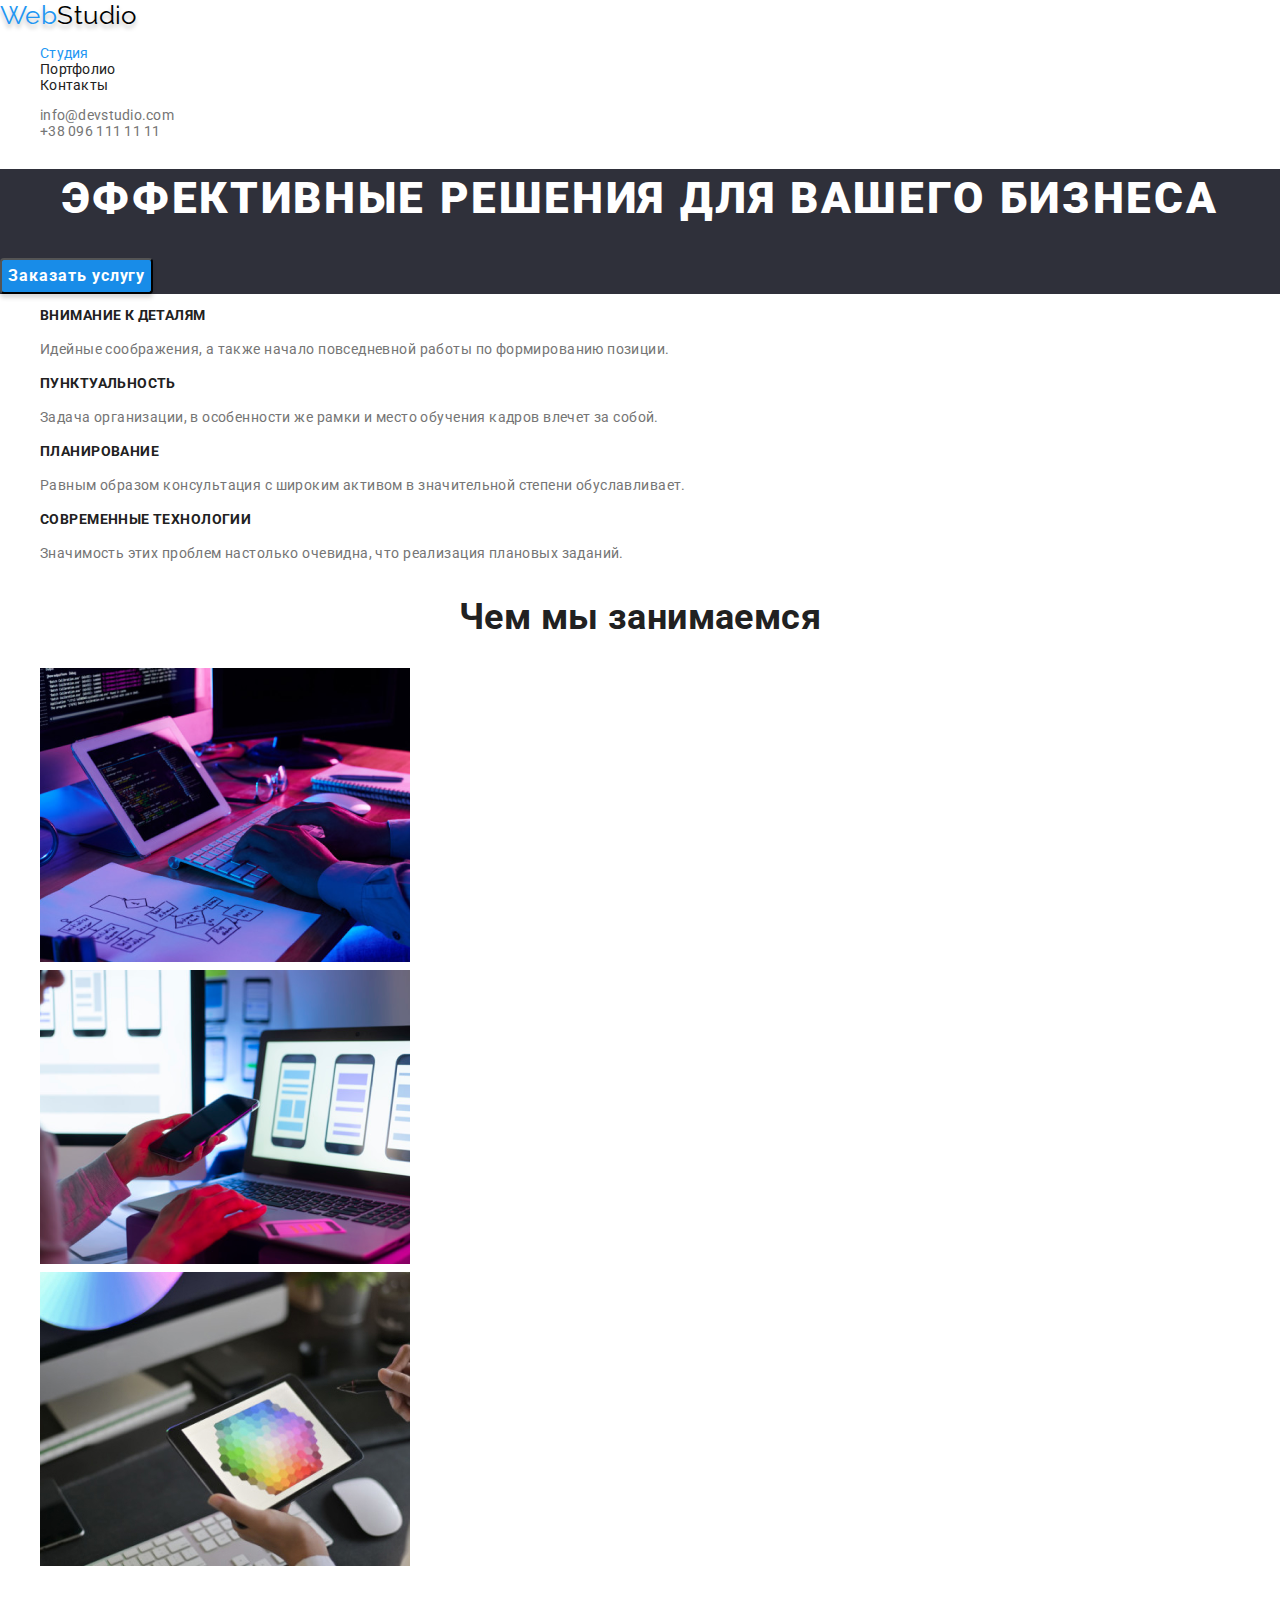
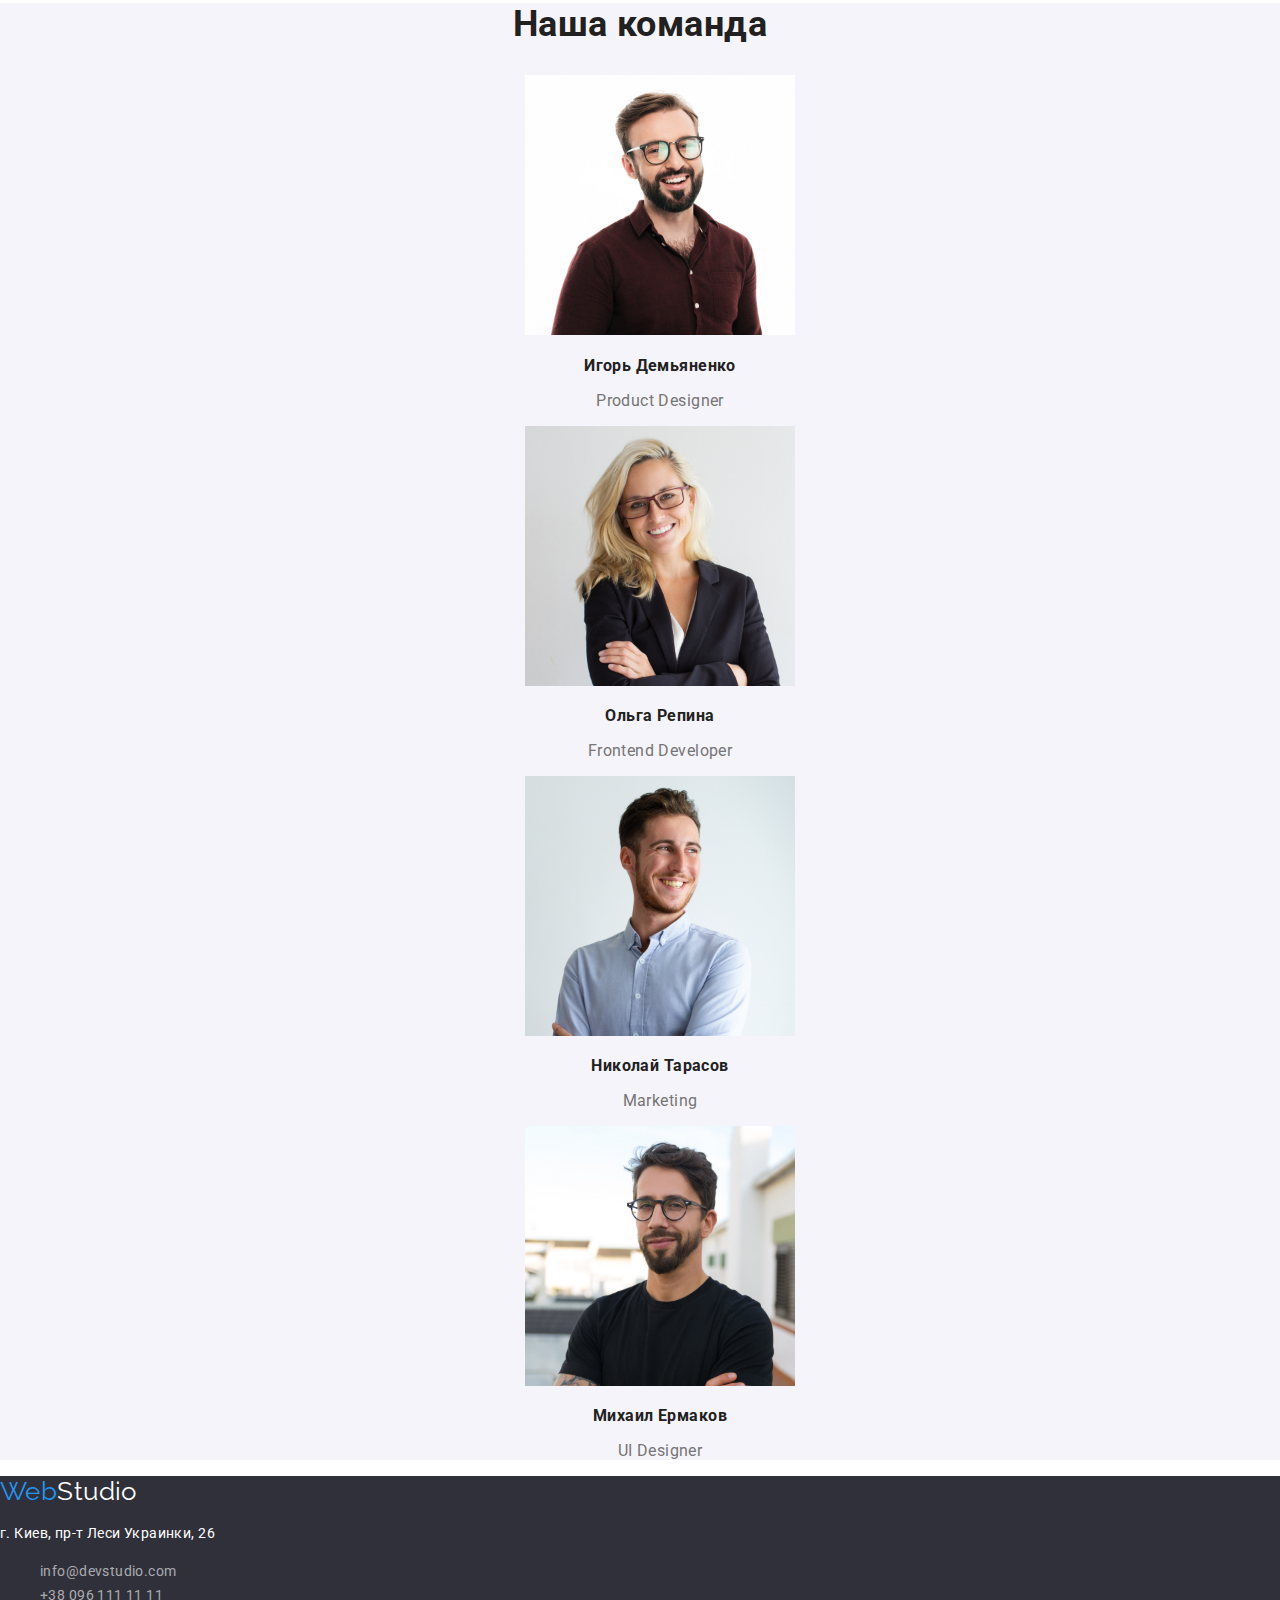
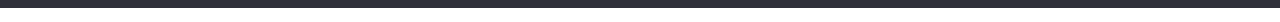
<file: index.html>
<!DOCTYPE html>
<html lang="ru">
<head>
    <meta charset="UTF-8">
    <meta http-equiv="X-UA-Compatible" content="IE=edge">
    <meta name="viewport" content="width=device-width, initial-scale=1.0">
    <title>Главная</title>
    <link rel="preconnect" href="https://fonts.gstatic.com">
    <link
        href="https://fonts.googleapis.com/css2?family=Oleo+Script&family=Raleway:wght@700&family=Roboto:wght@400;500;700;900&display=swap"
        rel="stylesheet">
    <link rel="stylesheet" href="https://cdnjs.cloudflare.com/ajax/libs/modern-normalize/1.0.0/modern-normalize.min.css">
    <link rel="stylesheet" href="./css/styles.css">
</head>
<body>
    <header>
        <nav>
            <a href="./index.html" class="logo">Web<span class="logo-icon">Studio</span>
            </a>
            <ul class="list nav-list">
                <li><a class="link active-color" href="./index.html">Студия</a></li>
                <li><a class="link title-color" href="./portfolio.html">Портфолио</a></li>
                <li><a class="link title-color" href="">Контакты</a></li>
            </ul>
        </nav>    
        <ul class="list nav-list">
            <li><a class="link" href="mailto:info@devstudio.com">info@devstudio.com</a></li>
            <li><a class="link" href="tel:+380961111111">+38 096 111 11 11</a></li>
        </ul>
    </header>
    <main>
        <div class="dark-bg">
            <section>
                <h1 class="title">Эффективные решения для вашего бизнеса</h1>
                <button class="btn" type="button">Заказать услугу</button>
            </section>
        </div>
        <section>
            <h2 class="section-title visually-hidden">Наши преимущества</h2>
            <ul class="list">
                <li>
                    <h3 class="section-advantages-title">Внимание к деталям</h3>
                    <p>Идейные соображения, а также начало повседневной работы по формированию позиции.</p>
                </li>
                <li>
                    <h3 class="section-advantages-title">Пунктуальность</h3>
                    <p>Задача организации, в особенности же рамки и место обучения кадров влечет за собой.</p>
                </li>
                <li>
                    <h3 class="section-advantages-title">Планирование</h3>
                    <p>Равным образом консультация с широким активом в значительной степени обуславливает.</p>
                </li>
                <li>
                    <h3 class="section-advantages-title">Современные технологии</h3>
                    <p>Значимость этих проблем настолько очевидна, что реализация плановых заданий.</p>
                </li>
            </ul>
        </section>
        <section>
            <h2 class="section-title">Чем мы занимаемся</h2>
            <ul class="list">
                <li><img src="./img/we-do/img-1.png" alt="img-1" width="370"></li>
                <li><img src="./img/we-do/img-2.png" alt="img-2" width="370"></li>
                <li><img src="./img/we-do/img-3.jpg" alt="img-3" width="370"></li>
            </ul>
        </section>
        <section class="team-bg">
            <h2 class="section-title">Наша команда</h2>
            <ul class="list">
                <li class="team-item">
                    <img src="./img/team/img.jpg" alt="img-1" width="270">
                    <h3 class="team-item-name">Игорь Демьяненко</h3>
                    <p>Product Designer</p>
                </li>
                <li class="team-item">
                    <img src="./img/team/img-1.jpg" alt="img-2" width="270">
                    <h3 class="team-item-name">Ольга Репина</h3>
                    <p>Frontend Developer</p>
                </li>
                <li class="team-item">
                    <img src="./img/team/img-2.jpg" alt="img-3" width="270">
                    <h3 class="team-item-name">Николай Тарасов</h3>
                    <p>Marketing</p>
                </li>
                <li class="team-item">
                    <img src="./img/team/img-3.jpg" alt="img-4" width="270">
                    <h3 class="team-item-name">Михаил Ермаков</h3>
                    <p>UI Designer</p>
                </li>
            </ul>
        </section>
    </main>
    <footer class="dark-bg">
        <a href="./index.html" class="logo-footer">Web<span class="logo-footer-icon">Studio</span>
        </a>
        <address class="address">
            <p>г. Киев, пр-т Леси Украинки, 26</p>
            <ul class="list white-cl-tr">
                <li><a class="link" href="mailto:info@devstudio.com">info@devstudio.com</a></li>
                <li><a class="link" href="tel:+380961111111">+38 096 111 11 11</a></li>
            </ul>
        </address>
    </footer>
    </body>
</html>
</file>
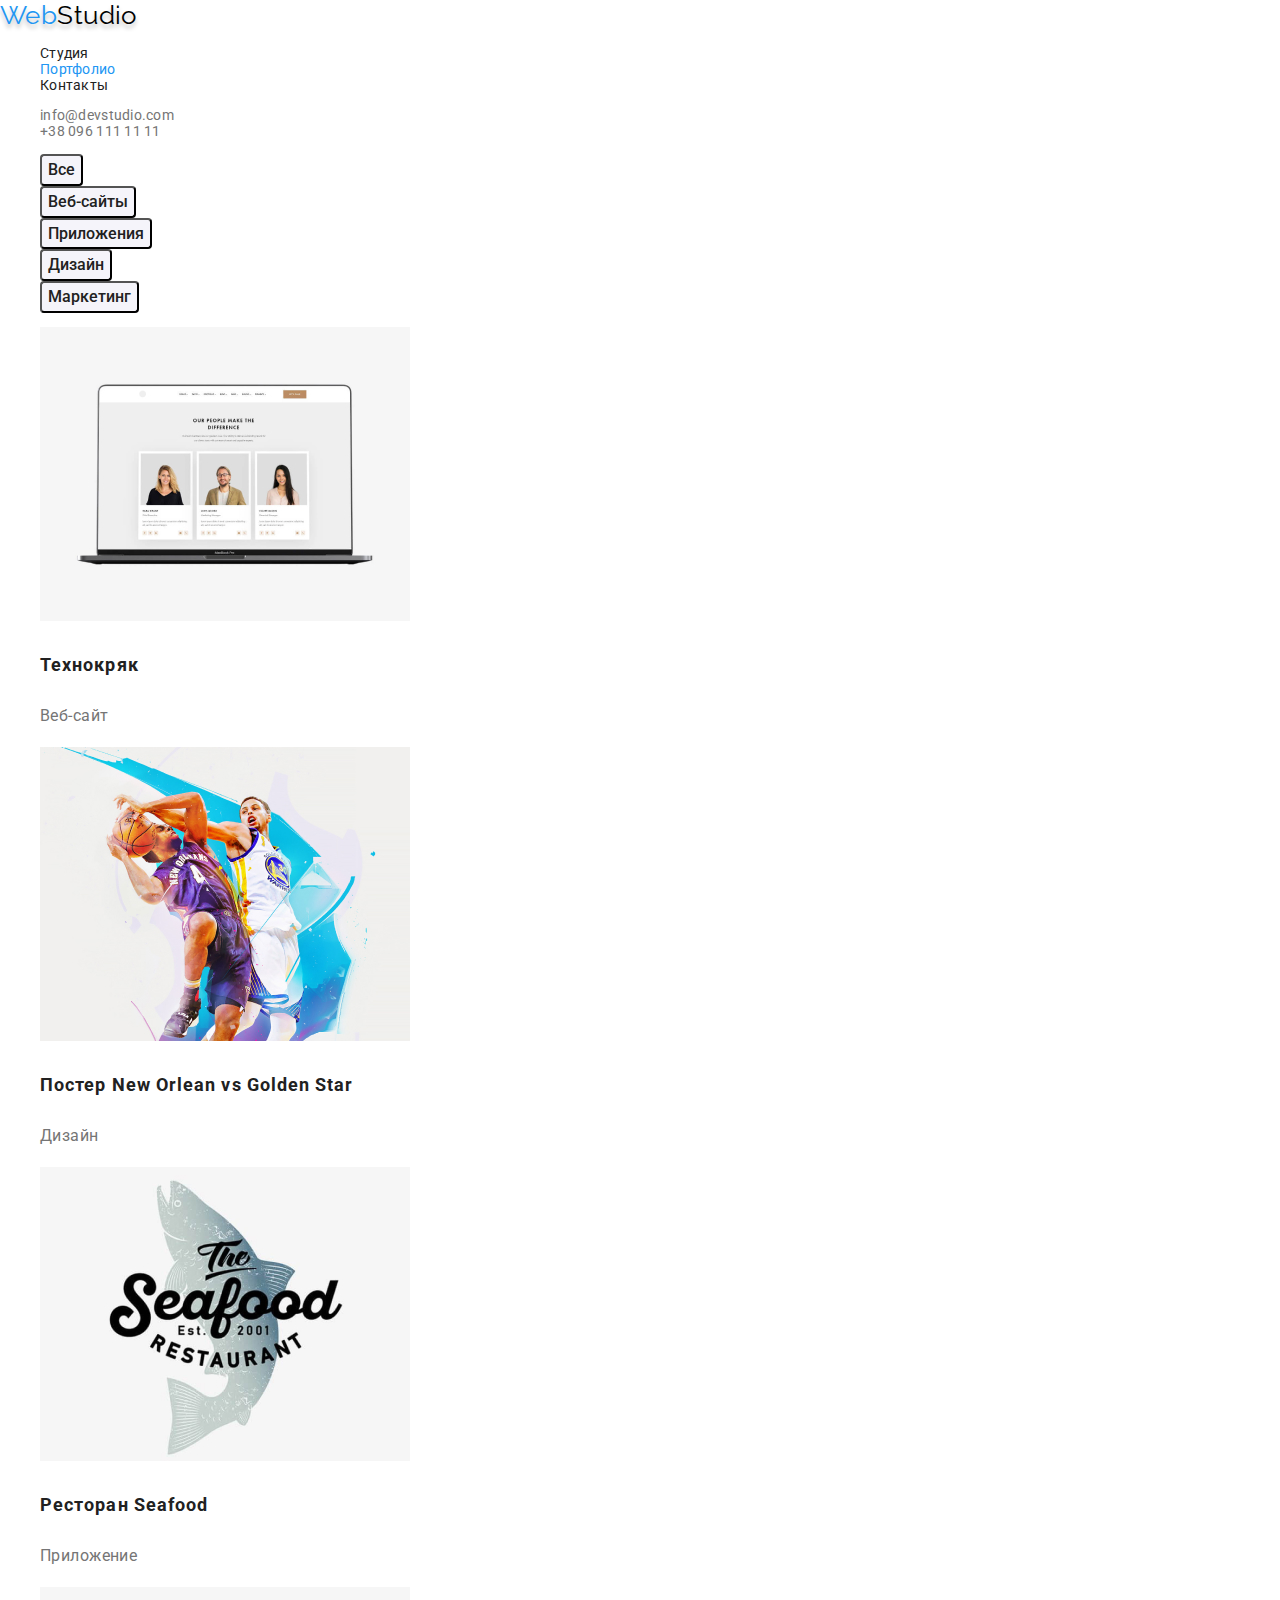
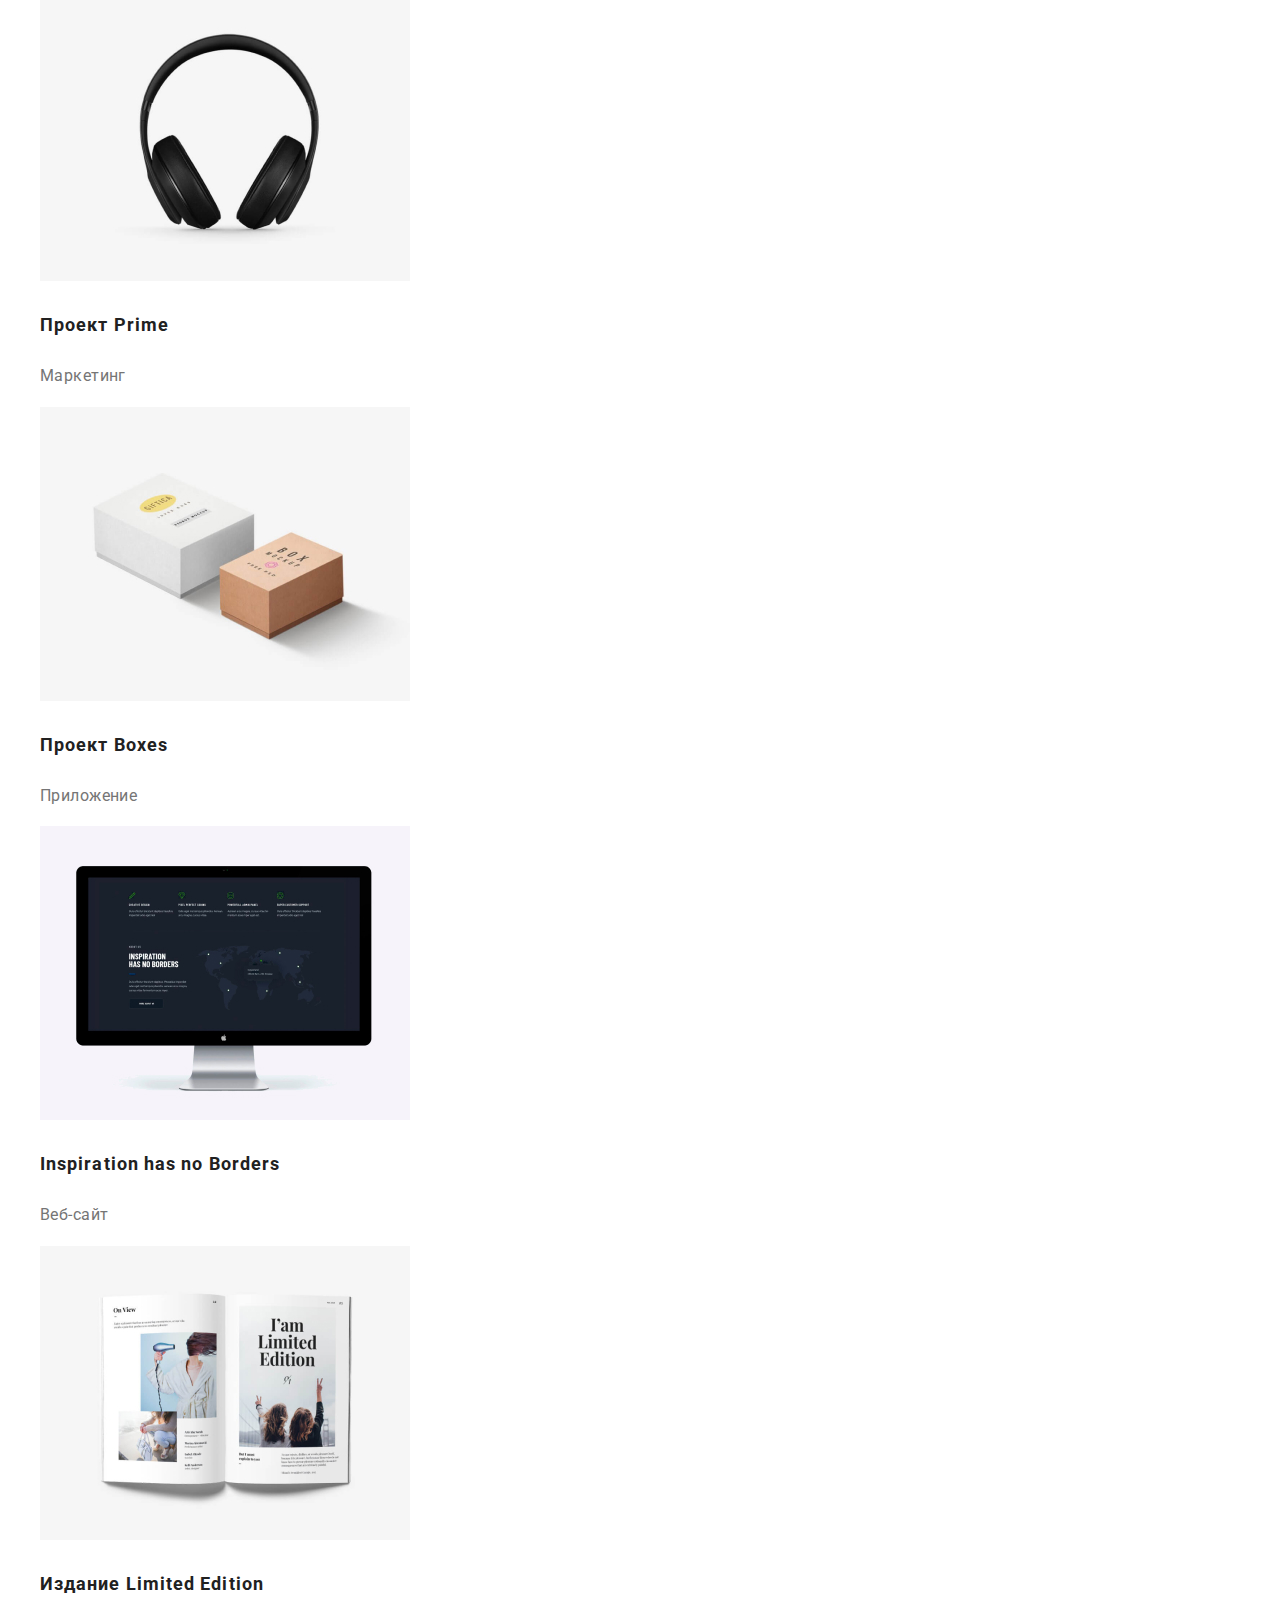
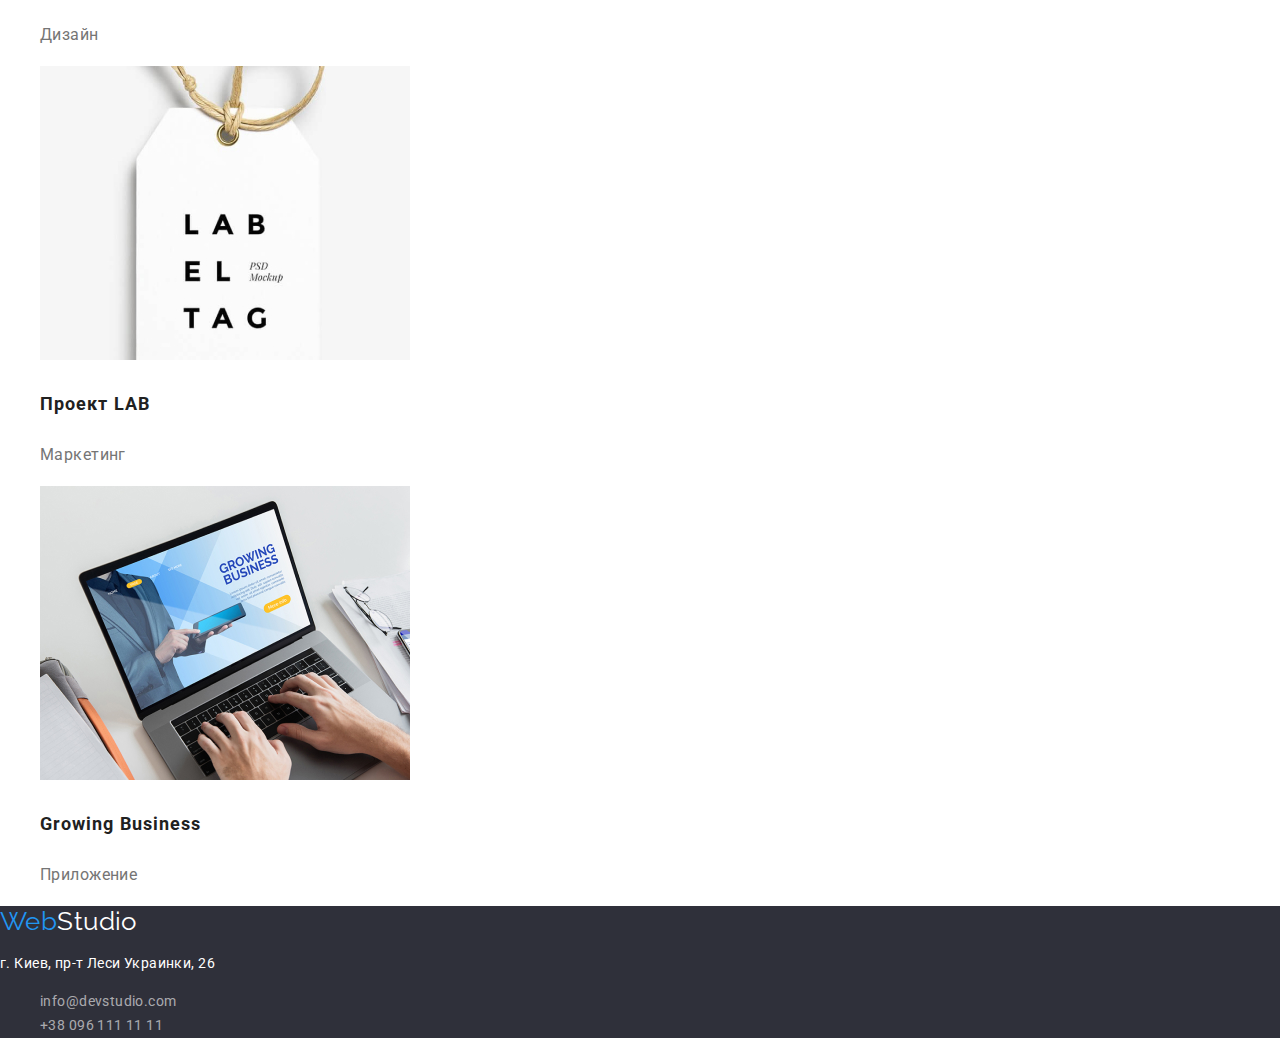
<file: portfolio.html>
<!DOCTYPE html>
<html lang="ru">
<head>
    <meta charset="UTF-8">
    <meta http-equiv="X-UA-Compatible" content="IE=edge">
    <meta name="viewport" content="width=device-width, initial-scale=1.0">
    <title>Главная</title>
    <link rel="preconnect" href="https://fonts.gstatic.com">
    <link
        href="https://fonts.googleapis.com/css2?family=Oleo+Script&family=Raleway:wght@700&family=Roboto:wght@400;500;700;900&display=swap"
        rel="stylesheet">
    <link rel="stylesheet" href="https://cdnjs.cloudflare.com/ajax/libs/modern-normalize/1.0.0/modern-normalize.min.css">
    <link rel="stylesheet" href="./css/styles.css">
</head>
<body>
    <header>
        <nav>
            <a href="./index.html" class="logo">Web<span class="logo-icon">Studio</span>
            </a>
            <ul class="list nav-list">
                <li><a class="link title-color" href="./index.html">Студия</a></li>
                <li><a class="link active-color" href="./portfolio.html">Портфолио</a></li>
                <li><a class="link title-color" href="">Контакты</a></li>
            </ul>
        </nav>
        <ul class="list nav-list">
            <li><a class="link" href="mailto:info@devstudio.com">info@devstudio.com</a></li>
            <li><a class="link" href="tel:+380961111111">+38 096 111 11 11</a></li>
        </ul>
    </header>
    <main>
        <section>
                <h1 class="visually-hidden">Портфолио</h1>
                <ul class="list">
                    <li>
                        <button class="btn-portfolio" type="button">Все</button>
                    </li>
                    <li>
                        <button class="btn-portfolio" type="button">Веб-сайты</button>
                    </li>
                    <li>
                        <button class="btn-portfolio" type="button">Приложения</button>
                    </li>
                    <li>
                        <button class="btn-portfolio" type="button">Дизайн</button>
                    </li>
                    <li>
                        <button class="btn-portfolio" type="button">Маркетинг</button>
                    </li>
                </ul>
        </section>
        <section>
            <h2 class="visually-hidden">Проекты</h2>
            <ul class="list">
                <li>
                    <img src="./img/portfolio/img.jpg" alt="img" width="370">
                    <h3 class="project-name">Технокряк</h3>
                    <p class="project-item">Веб-сайт</p>
                </li>
                <li>
                    <img src="./img/portfolio/img-1.jpg" alt="img-1" width="370">
                    <h3 class="project-name">Постер New Orlean vs Golden Star</h3>
                    <p class="project-item">Дизайн</p>
                </li>
                <li>
                    <img src="./img/portfolio/img-2.jpg" alt="img-2" width="370">
                    <h3 class="project-name">Ресторан Seafood</h3>
                    <p class="project-item">Приложение</p>
                </li>
                <li>
                    <img src="./img/portfolio/img-3.jpg" alt="img-3" width="370">
                    <h3 class="project-name">Проект Prime</h3>
                    <p class="project-item">Маркетинг</p>
                </li>
                <li>
                    <img src="./img/portfolio/img-4.jpg" alt="img-4" width="370">
                    <h3 class="project-name">Проект Boxes</h3>
                    <p class="project-item">Приложение</p>
                </li>
                <li>
                    <img src="./img/portfolio/img-5.jpg" alt="img-5" width="370">
                    <h3 class="project-name">Inspiration has no Borders</h3>
                    <p class="project-item">Веб-сайт</p>
                </li>
                <li>
                    <img src="./img/portfolio/img-6.jpg" alt="img-6" width="370">
                    <h3 class="project-name">Издание Limited Edition</h3>
                    <p class="project-item">Дизайн</p>
                </li>
                <li>
                    <img src="./img/portfolio/img-7.jpg" alt="img-7" width="370">
                    <h3 class="project-name">Проект LAB</h3>
                    <p class="project-item">Маркетинг</p>
                </li>
                <li>
                    <img src="./img/portfolio/img-8.jpg" alt="img-8" width="370">
                    <h3 class="project-name">Growing Business</h3>
                    <p class="project-item">Приложение</p>
                </li>
            </ul>
        </section>
    </main>
    <footer class="dark-bg">
        <a href="./index.html" class="logo-footer">Web<span class="logo-footer-icon">Studio</span>
        </a>
        <address class="address">
            <p>г. Киев, пр-т Леси Украинки, 26</p>
            <ul class="list white-cl-tr">
                <li><a class="link" href="mailto:info@devstudio.com">info@devstudio.com</a></li>
                <li><a class="link" href="tel:+380961111111">+38 096 111 11 11</a></li>
            </ul>
        </address>
    </footer>
</body>
</html>
</file>
<file: css/styles.css>
/* CSS-переменные */
:root {
  --main-text-cl: #757575;
  --title-cl: #212121;
  --accent-cl: #2196f3;
  --alt-text-cl: #000000;
  --alt-title-cl: #ffffff;
  --alt-title-cl-transp: rgba(255, 255, 255, 0.6);

  --dark-bg: #2f303a;
  --second-bg: #f5f4fa;

  --main-font: "Roboto", sans-serif;
  --title-font: "Raleway", sans-serif;
}

/* Основные стили */
body {
  font-family: var(--main-font);
  font-size: 14px;
  line-height: 1.71;
  letter-spacing: 0.03em;
  color: var(--main-text-cl);
}

/* стили логотипа */
.logo {
  font-family: var(--title-font);
  font-size: 26px;
  line-height: 1.19;
  color: var(--accent-cl);
  text-shadow: 0px 4px 4px rgba(0, 0, 0, 0.25);
  text-decoration: none;
}
.logo-footer {
  font-family: var(--title-font);
  font-size: 26px;
  line-height: 1.19;
  color: var(--accent-cl);
  text-decoration: none;
}
.logo-icon {
  color: var(--alt-text-cl);
}
.logo-footer-icon {
  color: var(--alt-title-cl);
}
/* для скрытого заголовка */
.visually-hidden {
  position: absolute !important;
  clip: rect(1px 1px 1px 1px);
  clip: rect(1px, 1px, 1px, 1px);
  padding: 0 !important;
  border: 0 !important;
  height: 1px !important;
  width: 1px !important;
  overflow: hidden;
}
/* Стили ссылок */
.link {
  color: inherit;
  text-decoration: none;
}

.title-color {
  color: var(--title-cl);
}
.link:hover,
.link:focus {
  color: var(--accent-cl);
}
.nav-list {
  line-height: 1.14;
  letter-spacing: 0.02em;
}
.active-color {
  color: var(--accent-cl);
}
/* убирает маркеры элементов списка */
.list {
  list-style: none;
}

/* убирает настройки стиля браузера для тега address  */
.address {
  font-style: inherit;
  color: var(--alt-title-cl);
}
.white-cl-tr {
  color: var(--alt-title-cl-transp);
}

/* стили для кнопки */
button {
  cursor: pointer;
}
.btn {
  font-weight: bold;
  font-size: 16px;
  line-height: 1.87;
  letter-spacing: 0.06em;
  display: flex;
  align-items: center;
  text-align: center;
  color: var(--alt-title-cl);
  background: #188ce8;
  box-shadow: 0px 4px 4px rgba(0, 0, 0, 0.15);
  border-radius: 4px;
}

.btn-portfolio {
  font-weight: 500;
  font-size: 16px;
  line-height: 1.62;
  text-align: center;
  color: var(--title-cl);
  background-color: var(--second-bg);
  border-radius: 4px;
}
.btn-portfolio:hover,
.btn-portfolio:focus {
  color: var(--alt-title-cl);
  background-color: var(--accent-cl);
}
.btn-portfolio:active {
  color: var(--alt-title-cl);
  background-color: var(--accent-cl);
}
/* стили для h1 */
.title {
  font-weight: 900;
  font-size: 44px;
  line-height: 1.36;
  text-align: center;
  letter-spacing: 0.06em;
  text-transform: uppercase;
  color: var(--alt-title-cl);
  background-color: var(--dark-bg);
}

/* стили для h2 */
.section-title {
  font-size: 36px;
  line-height: 1.17;
  text-align: center;
  color: var(--title-cl);
}

/* стили для подзаголовка */
.section-advantages-title {
  font-size: 14px;
  line-height: 1.14;
  color: var(--title-cl);
  text-transform: uppercase;
}

/* стили для секции "Наша команда" */
.team-item {
  text-align: center;
  font-size: 16px;
  line-height: 1.19;
}

.team-item-name {
  font-size: 16px;
  color: var(--title-cl);
}

.team-bg {
  background-color: var(--second-bg);
}

.dark-bg {
  background-color: var(--dark-bg);
}

/* стили для секции "Проекты" */
.project-name {
  font-size: 18px;
  line-height: 2;
  letter-spacing: 0.06em;
  color: var(--title-cl);
}
.project-item {
  font-size: 16px;
  line-height: 1.87;
}
</file>
